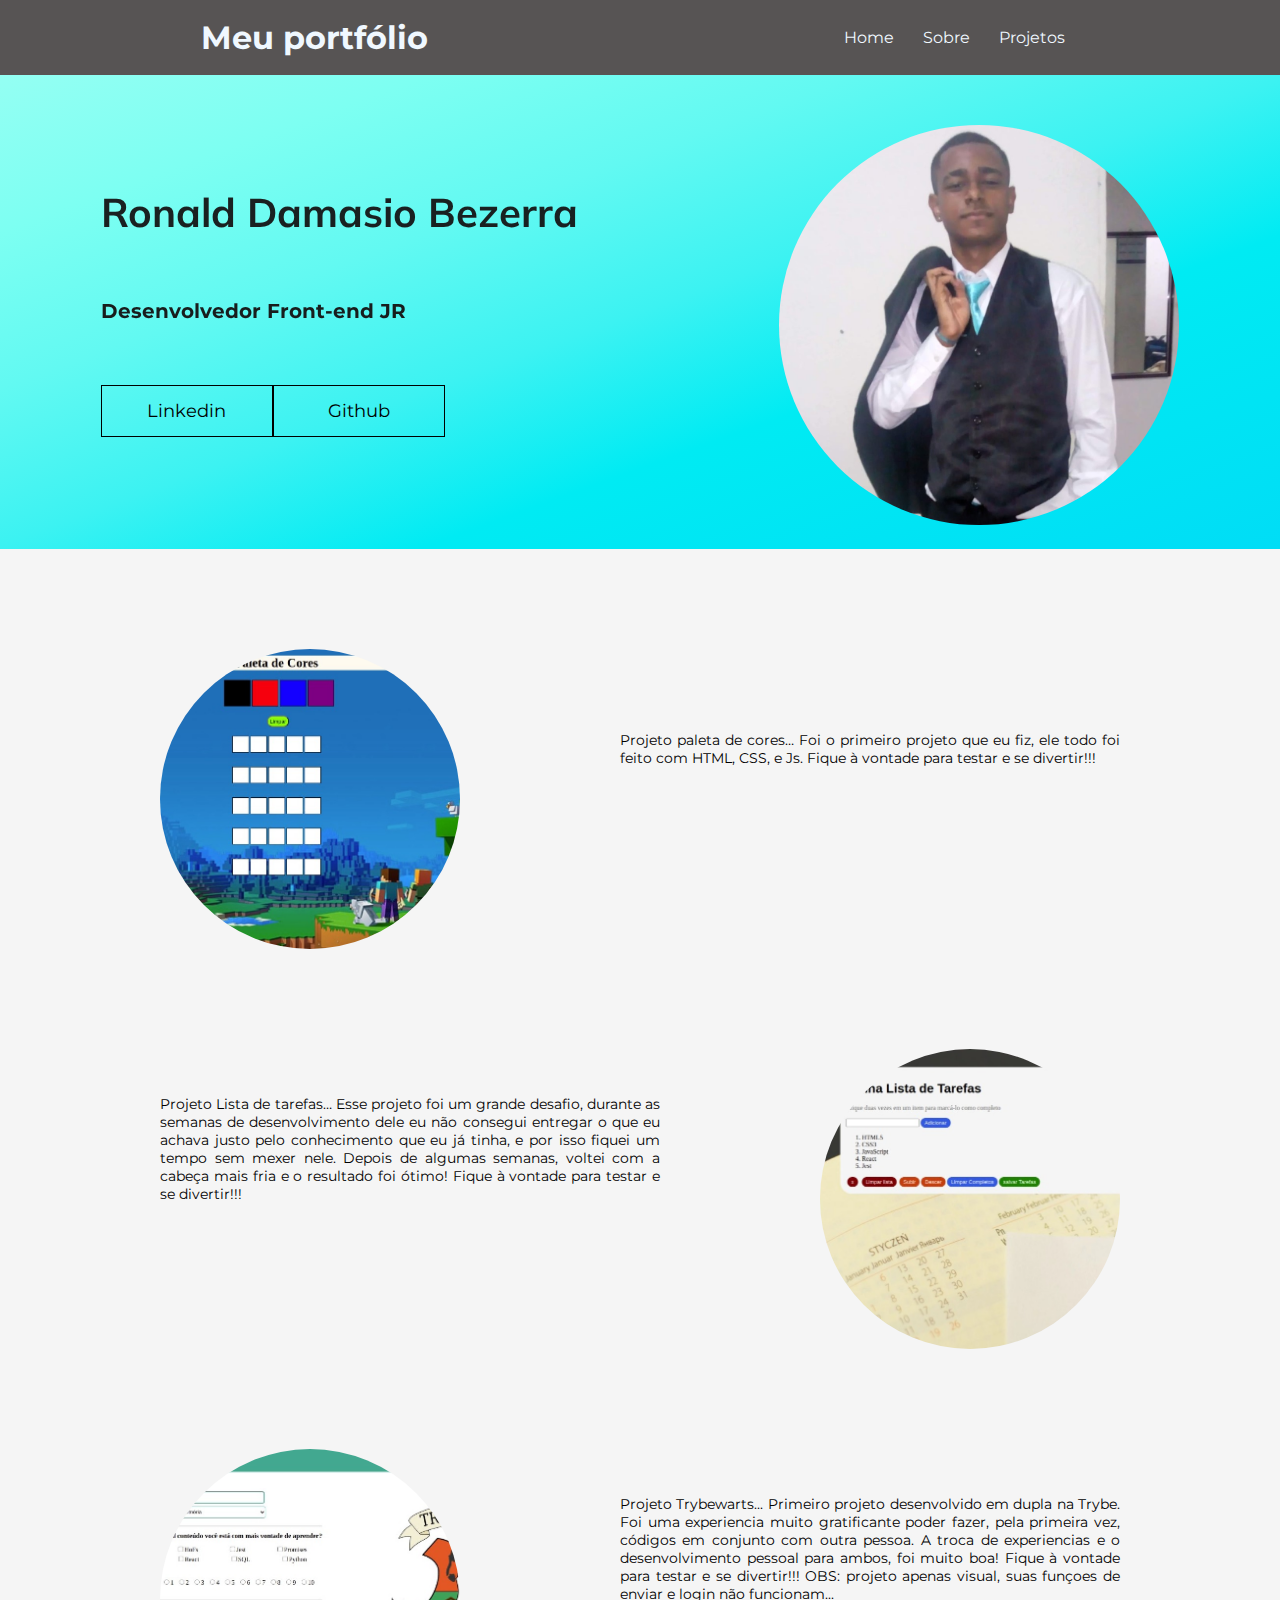
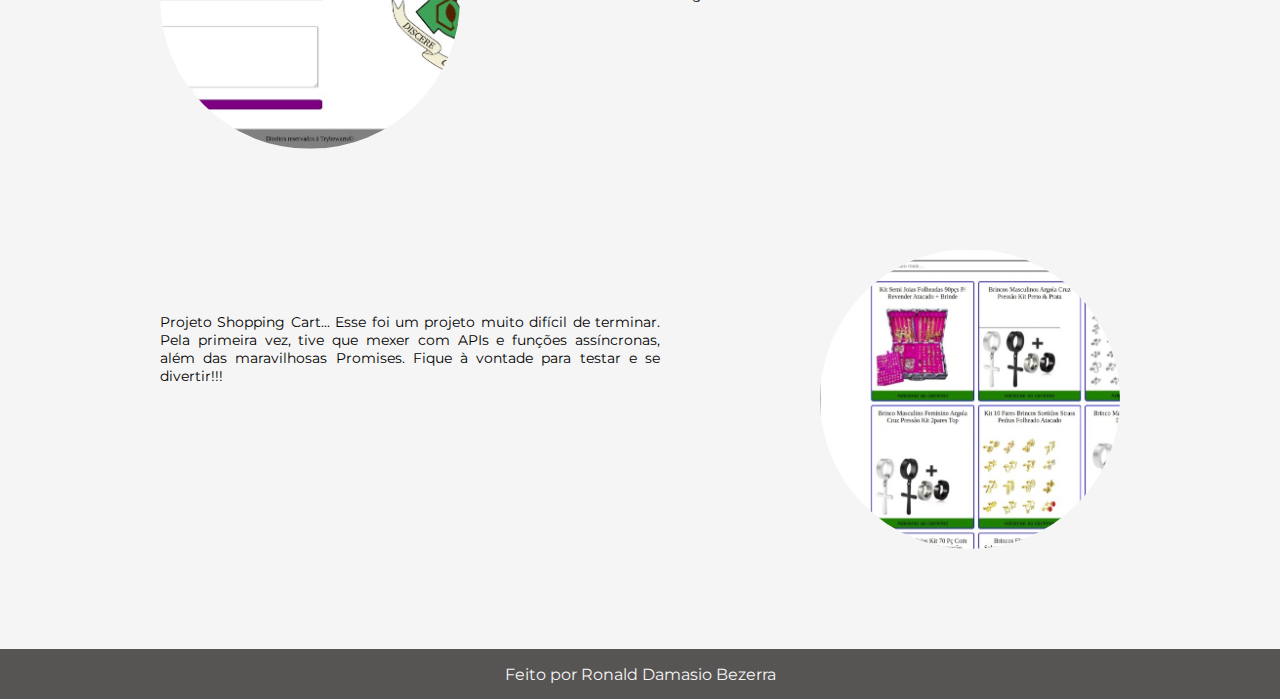
<file: index.html>
<!DOCTYPE html>
<html lang="pt-BR">
<head>
    <meta charset="UTF-8">
    <meta http-equiv="X-UA-Compatible" content="IE=edge">
    <meta name="viewport" content="width=device-width, initial-scale=1.0">
    <title>Meu portfólio</title>
    <link rel="stylesheet" href="style.css">
    <link rel="stylesheet" href="style.media-scean.css">
    <link rel="preconnect" href="https://fonts.googleapis.com">
    <link rel="preconnect" href="https://fonts.gstatic.com" crossorigin>
    <link href="https://fonts.googleapis.com/css2?family=Montserrat:wght@400;500&display=swap" rel="stylesheet">
    <link rel="preconnect" href="https://fonts.googleapis.com">
    <link rel="preconnect" href="https://fonts.gstatic.com" crossorigin>
    <link href="https://fonts.googleapis.com/css2?family=Mulish:wght@300&display=swap" rel="stylesheet">
</head>
<body>
    <header id="content-header">
        <section>
            <h1>Meu portfólio</h1>
        </section>
        <nav id="content-nav">
            <p><a href="#content-section-of-main">Home</a></p>
            <p><a href="#span-Imagem">Sobre</a></p>
            <p><a href="#project-link">Projetos</a></p>
        </nav>
    </header>
    <main id="main-content">
        <section id="content-section-of-main">
            <h1>
                Ronald Damasio Bezerra
            </h1>
            
            <h2>
                Desenvolvedor Front-end JR
            </h2>
            <section id="content-liks">
                <span id="span-liks">
                        <a href="https://www.linkedin.com/in/ronalddamasio/" target="_blank">
                            <div>
                                <p>Linkedin</p>
                            </div>
                        </a>
                        <a href="https://github.com/RonaldDBezerra" target="_blank">
                            <div>
                                <p>Github</p>
                            </div>
                        </a>
                </span>
            </section>
        </section>
        <span id="span-Imagem">
            <img src="./foto" alt="minha-Imagem">
        </span>
    </main>
    <section id="content-project">
        <section id="project-link" class="project">
            <a id="pixel-art" href="/projetos/pixels-art/" target="_blank">
            </a>
            <div>
                <p>Projeto paleta de cores… Foi o primeiro projeto que eu fiz, ele todo foi feito com HTML, CSS, e Js. Fique à vontade para testar e se divertir!!!</p>
            </div>
        </section>
        <section class="project test">
            <div>
                <p>Projeto Lista de tarefas… Esse projeto foi um grande desafio, durante as semanas de desenvolvimento dele eu não consegui entregar o que eu achava justo pelo conhecimento que eu já tinha, e por isso fiquei um tempo sem mexer nele. Depois de algumas semanas, voltei com a cabeça mais fria e o resultado foi ótimo! Fique à vontade para testar e se divertir!!!</p>
            </div>
            <a id="todo-list" href="/projetos/todo-list" target="_blankgi">
            </a>
        </section>
        <section class="project">
            <a id="trybeWarts" href="/projetos/trybewarts" target="_blank">
            </a>
            <div>
                <p>Projeto Trybewarts... Primeiro projeto desenvolvido em dupla na Trybe. Foi uma experiencia muito gratificante poder fazer, pela primeira vez, códigos em conjunto com outra pessoa. A troca de experiencias e o desenvolvimento pessoal para ambos, foi muito boa! Fique à vontade para testar e se divertir!!! OBS: projeto apenas visual, suas funçoes de enviar e login não funcionam...</p>
            </div>
        </section>
        <section class="project test">
            <div>
                <p>Projeto Shopping Cart... Esse foi um projeto muito difícil de terminar. Pela primeira vez, tive que mexer com APIs e funções assíncronas, além das maravilhosas Promises. Fique à vontade para testar e se divertir!!!</p>
            </div>
            <a id="shopping-cart" href="/projetos/shopping-cart" target="_blank">
            </a>
        </section>
    </section>
    <footer id="content-footer">
        <span><p>Feito por Ronald Damasio Bezerra</p></span>
    </footer>
</body>
</html>
</file>
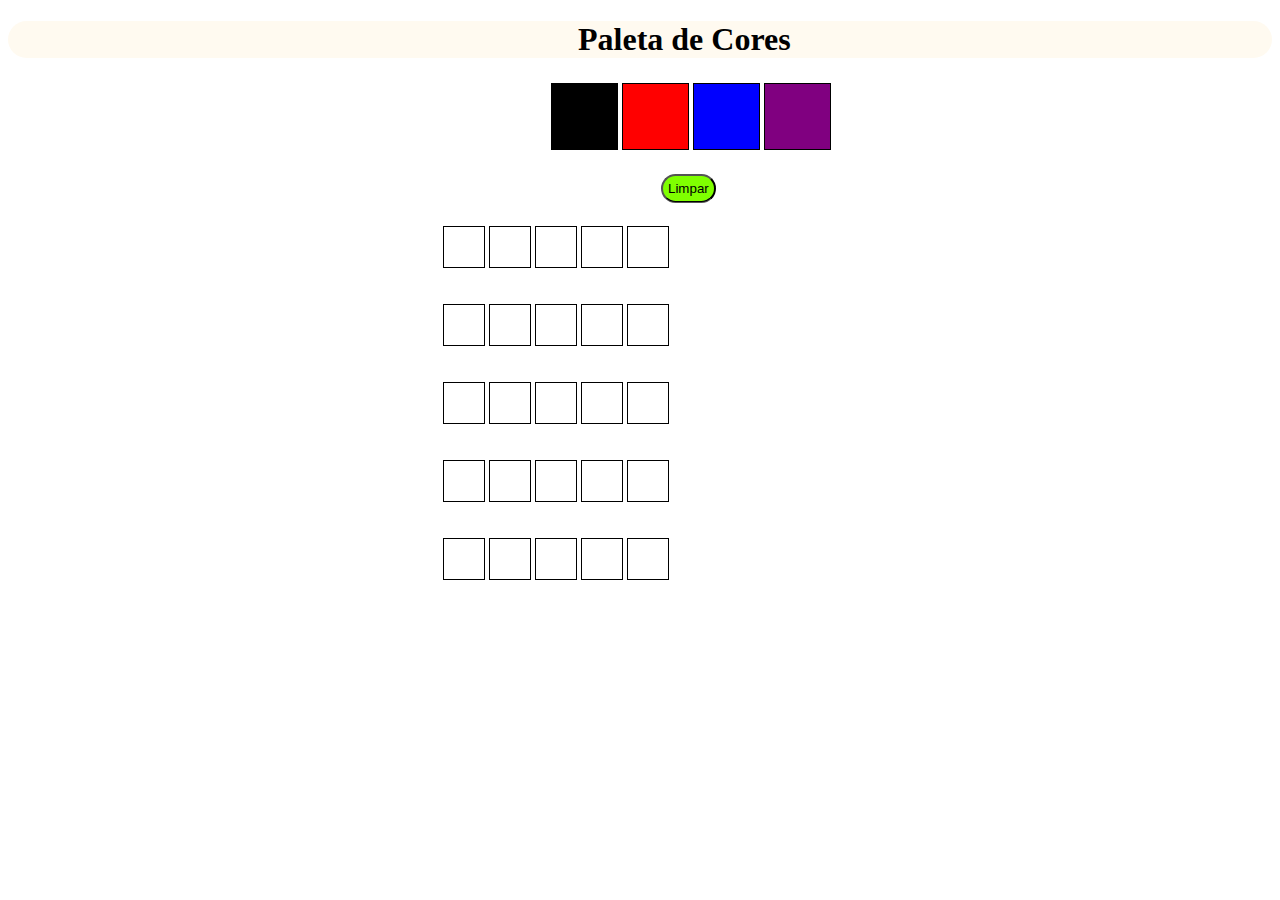
<file: projetos/pixels-art/index.html>
<!DOCTYPE html>
<html lang="pt-BR">
<head>
    <meta charset="UTF-8">
    <meta http-equiv="X-UA-Compatible" content="IE=edge">
    <meta name="viewport" content="width=device-width, initial-scale=1.0">
    <link rel="stylesheet" href="style.css">
    <title>Document</title>

</head>
<body>
    <header id="titulo">
        <h1 id="title">Paleta de Cores</h1>
    </header>
    <section id="color-palette">
        <div class="color"></div>
        <div class="color"></div>
        <div class="color"></div>
        <div class="color"></div>
    </section>
    <section id="button-Reset">
        <button id="clear-board">Limpar</button>
    </section>
    <section id="pixel-board">
        <section class="base" >
            <div class = 'pixel' ></div>
            <div class = 'pixel' ></div>
            <div class = 'pixel' ></div>
            <div class = 'pixel' ></div>
            <div class = 'pixel' ></div>
        </section>
        <section class="base" >
            <div class = 'pixel' ></div>
            <div class = 'pixel' ></div>
            <div class = 'pixel' ></div>
            <div class = 'pixel' ></div>
            <div class = 'pixel' ></div>
        </section>
        <section class="base" >
            <div class = 'pixel' ></div>
            <div class = 'pixel' ></div>
            <div class = 'pixel' ></div>
            <div class = 'pixel' ></div>
            <div class = 'pixel' ></div>
        </section>
        <section class="base" >
            <div class = 'pixel' ></div>
            <div class = 'pixel' ></div>
            <div class = 'pixel' ></div>
            <div class = 'pixel' ></div>
            <div class = 'pixel' ></div>
        </section>
        <section class="base" >
            <div class = 'pixel' ></div>
            <div class = 'pixel' ></div>
            <div class = 'pixel' ></div>
            <div class = 'pixel' ></div>
            <div class = 'pixel' ></div>
        </section>
    </section>
    <script src="script.js"></script>
</body>
</html>
</file>
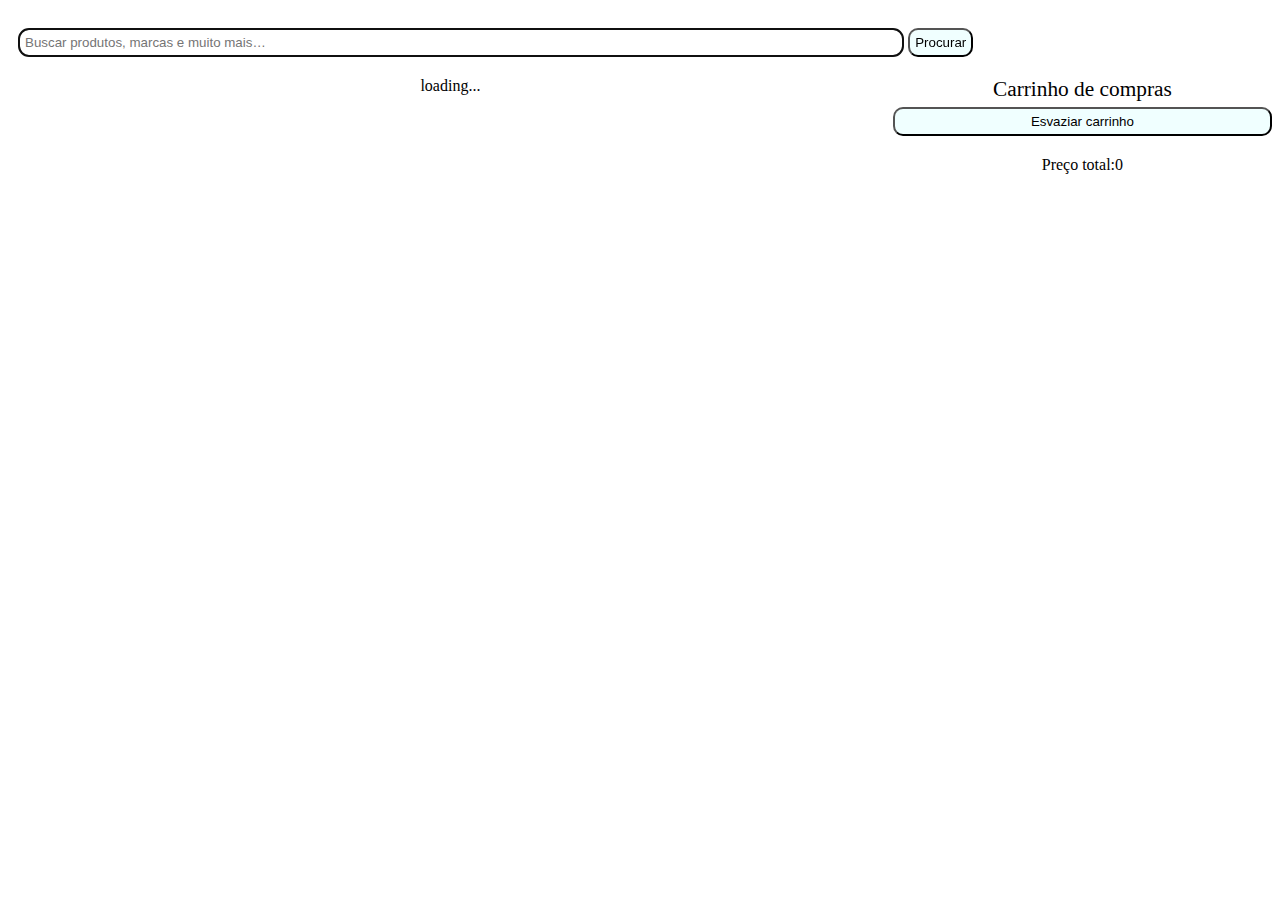
<file: projetos/shopping-cart/index.html>
<!DOCTYPE html>
<html lang="en">
  <head>
    <meta charset="UTF-8" />
    <meta name="viewport" content="width=device-width, initial-scale=1.0" />
    <meta http-equiv="X-UA-Compatible" content="ie=edge" />
    <title>Document</title>
    <link rel="stylesheet" href="style.css" />
    <script src="script.js"></script>
  </head>

  <body>
    <section id="container-search">
      <input type="text" id="search" aria-label="Digite o que você quer encontrar" name="as_word" placeholder="Buscar produtos, marcas e muito mais…" maxlength="120" autofocus="" autocapitalize="off" autocorrect="off" spellcheck="false" autocomplete="off" tabindex="2">
      <input type="button" id="button" value="Procurar">
    </section>
    <section class="container-section">
      <section class="items"></section>
      <section class="cart">
        <span class="cart__title">Carrinho de compras</span>
        <button class="empty-cart">Esvaziar carrinho</button>
        <span id="span-content">Preço total:<span class="total-price"></span></span>
        <ol class="cart__items"></ol>
      </section>
    </section>
  </body>
</html>
</file>
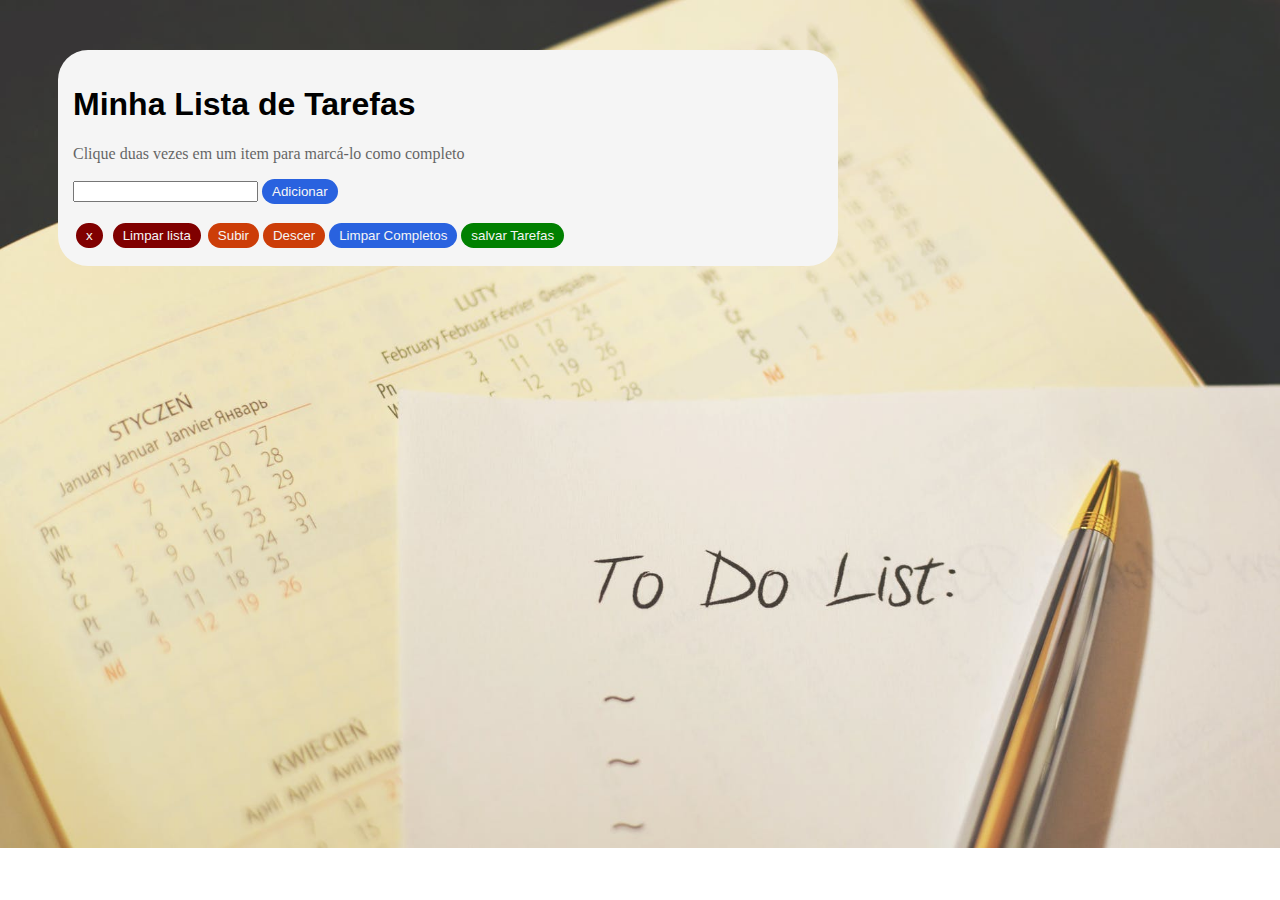
<file: projetos/todo-list/index.html>
<!DOCTYPE html>
<html lang="pt-BR">
<head>
    <meta charset="UTF-8">
    <meta http-equiv="X-UA-Compatible" content="IE=edge">
    <meta name="viewport" content="width=device-width, initial-scale=1.0">
    <link rel="stylesheet" href="style.css">
    <title>Document</title>
</head>
<body>
    <main id="content-item">
        <header>
            <h1>Minha Lista de Tarefas</h1>
        </header>
        <p id="funcionamento">Clique duas vezes em um item para marcá-lo como completo</p>
        <input id="texto-tarefa">
        <button id="criar-tarefa">Adicionar</button>
        <ol id="lista-tarefas"></ol>
        <button id="remover-selecionado">x</button>
        <button id="apaga-tudo">Limpar lista</button>
        <button id="para-cima">Subir</button>
        <button id="para-baixo">Descer</button>
        <button id="remover-finalizados">Limpar Completos</button>
        <button id="salvar-tarefas">salvar Tarefas</button>
    </main>
    <script src = "script.js"></script>
</body>
</html>
</file>
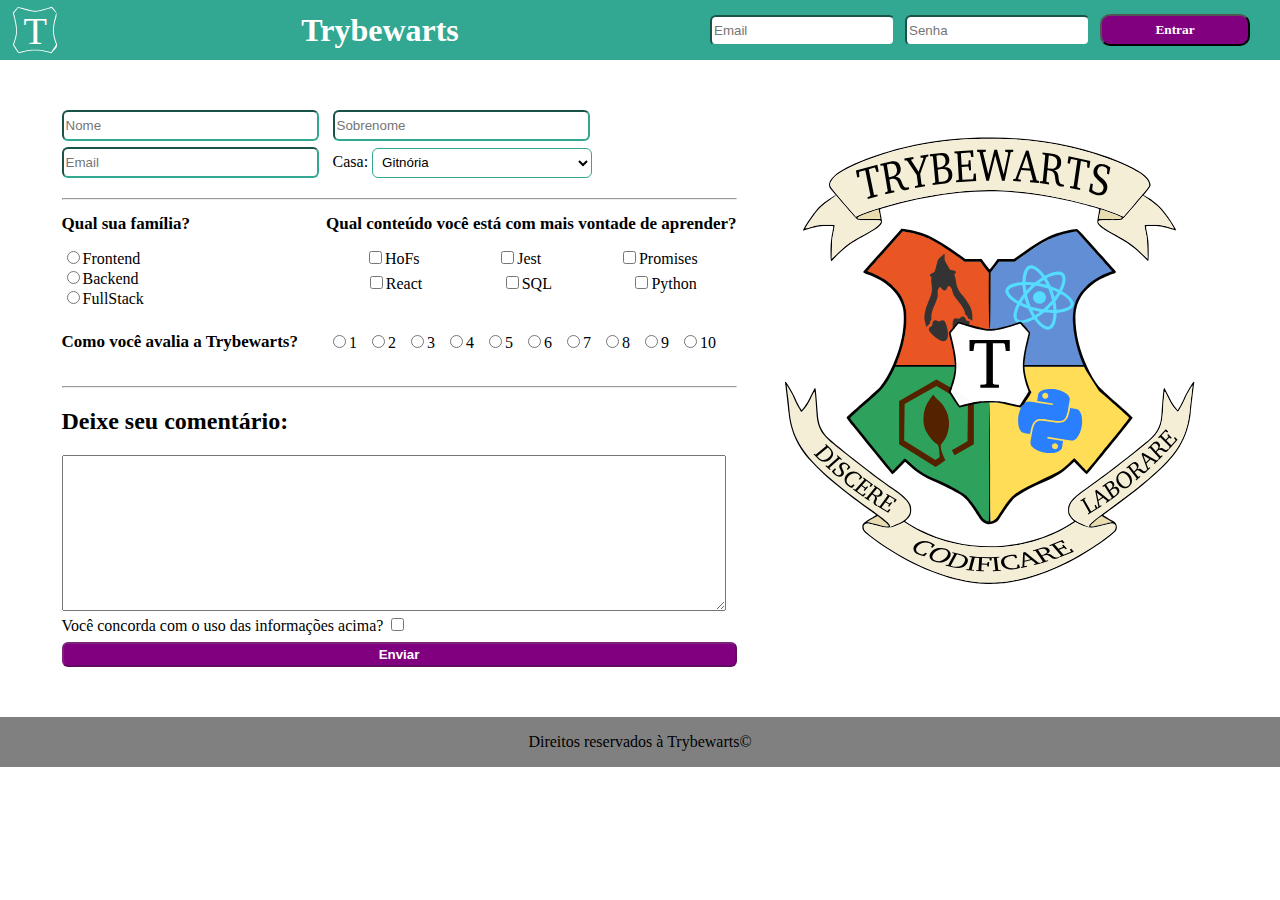
<file: projetos/trybewarts/index.html>
<!DOCTYPE html>
<html lang="en">

<head>
    <meta charset="UTF-8">
    <meta http-equiv="X-UA-Compatible" content="IE=edge">
    <meta name="viewport" content="width=device-width, initial-scale=1.0">
    <title>Document</title>
    <link rel="stylesheet" href="style.css">
</head>

<body>
    <header class="header">
        <img class="trybewarts-header-logo" src="images/trybewarts-header-logo.svg" alt="logo-trybewarts">
        <h1 id="trybewarts-header-title">Trybewarts</h1>
        <form action="" class="trybewarts-login">
            <input type="email" name="email" placeholder="Email">
            <input type="password" name="password" placeholder="Senha">
            <button id="button-entrar">Entrar</button>
        </form>
    </header>
    <main>
        <form action="" id="evaluation-form">
            <div>
                <input type="text" id="input-name" placeholder="Nome">
                <input type="text" id="input-lastname" placeholder="Sobrenome">
                <input type="email" id="input-email" placeholder="Email">
                <label for="house">Casa:</label>
                <select name="house" id="house">
                    <option value="Gitnória" id="gitnoria-house">Gitnória</option>
                    <option value="Reactpuff" id="reactpuff-house">Reactpuff</option>
                    <option value="Corvinode" id="corvinode-house">Corvinode</option>
                    <option value="Pytherina" id="pytherina-house">Pytherina</option>
                </select>
            </div>
            <hr>
            <section id="section-content-family">
                <div id="container-family">
                    <h2 id="label-family">Qual sua família?</h2>
                    <label for="input-frontend">
                        <input type="radio" name="family" id="input-frontend" value="Frontend">Frontend
                    </label>
                    <label for="input-backend">
                        <input type="radio" name="family" id="input-backend" value="Backend">Backend
                    </label>
                    <label for="input-fullstack">
                        <input type="radio" name="family" id="input-fullstack" value="FullStack">FullStack
                    </label>
                </div>
                <div id="container-content">
                    <h2 id="label-content">Qual conteúdo você está com mais vontade de aprender?</h2>
                    <div class="div-content">
                        <label for="input-HoFs">
                            <input type="checkbox" name="HoFs" value="HoFs" id="input-HoFs">HoFs
                        </label>
                        <label for="input-Jest">
                            <input type="checkbox" name="Jest" value="Jest" id="input-Jest">Jest
                        </label>
                        <label for="input-Promises">
                            <input type="checkbox" name="Promises" value="Promises" id="input-Promises">Promises
                    </div>
                    <div class="div-content">
                    </label>
                    <label for="input-React">
                        <input type="checkbox" name="React" value="React" id="input-React">React
                    </label>
                    <label for="input-SQL">
                        <input type="checkbox" name="SQL" value="SQL" id="input-SQL">SQL
                    </label>
                    <label for="input-Python">
                        <input type="checkbox" name="Python" value="Python" id="input-Python">Python
                    </label>
                    </div>
                </div>
            </section>
            <section id="section-rate">
                <h2 id="label-rate">Como você avalia a Trybewarts?</h2>
                <label for="input-rate-1">
                    <input id="input-rate-1" type="radio" value="1" name="rate">1
                </label>
                <label for="input-rate-2">
                    <input id="input-rate-2" type="radio" value="2" name="rate">2
                </label>
                <label for="input-rate-3">
                    <input id="input-rate-3" type="radio" value="3" name="rate">3
                </label>
                <label for="input-rate-4">
                    <input id="input-rate-4" type="radio" value="4" name="rate">4
                </label>
                <label for="input-rate-5">
                    <input id="input-rate-5" type="radio" value="5" name="rate">5
                </label>
                <label for="input-rate-6">
                    <input id="input-rate-6" type="radio" value="6" name="rate">6
                </label>
                <label for="input-rate-7">
                    <input id="input-rate-7" type="radio" value="7" name="rate">7
                </label>
                <label for="input-rate-8">
                    <input id="input-rate-8" type="radio" value="8" name="rate">8
                </label>
                <label for="input-rate-9">
                    <input id="input-rate-9" type="radio" value="9" name="rate">9
                </label>
                <label for="input-rate-10">
                    <input id="input-rate-10" type="radio" value="10" name="rate">10
                </label>
            </section>
            <hr>
            <section>
                <h2 class="textarea">Deixe seu comentário:</h2>
                <textarea cols="80" rows="10" maxlength="500"></textarea>
            </section>
            <section id="section-checkbox">
                <label id="label-infos" for="agreement">Você concorda com o uso das informações acima?</label>
                <input type="checkbox" id="agreement">
            </section>
            <section id="section-button-enviar"> 
                <button type="submit" id="submit-btn" disabled>Enviar</button>
            </section>
        </form>
        <img id="trybewarts-forms-logo" src="images/trybewarts-colored.svg" alt="imagem-logo">
    </main>
    <footer>
        <p>Direitos reservados à Trybewarts©</p>
    </footer>
    <script src="script.js"></script>
</body>

</html>
</file>
<file: style.css>
* {
  padding: 0%;
  margin: 0%;
}

body {
  font-family: 'Montserrat', sans-serif;
  background-color: whitesmoke;
  padding-top: 75px;
}
#content-header{
  display: flex;
  height: 75px;
  justify-content: space-around;
  align-items: center;
  background-color: rgb(87, 84, 84);

  position:fixed;
  top: 0;
  width: 100%;
}

#content-header h1 {
  color: aliceblue;
}

#content-nav {
    width: 250px;
    display: flex;
    justify-content: space-around;
    cursor: pointer;
}

a {
  text-decoration: none;
  color: black;
}

#content-nav a {
  color: aliceblue;
}

#content-header p {
    color: aliceblue;
}

#main-content {
    display: flex;
    align-items: center;
    justify-content: space-around;
    background-image: linear-gradient(160deg, #94fff3 0, #7dfff2 16.67%, #62f9f2 33.33%, #3cf2f2 50%, #00ebf3 66.67%, #00e4f4 83.33%, #00ddf6 100%);
}

#content-section-of-main {
    display: flex;
    height: 250px;
    flex-direction: column;
    justify-content: space-between;
}

#content-section-of-main h1 {
  font-family:'Mulish', sans-serif;;
  font-size: 45px;
  color: rgb(22, 22, 22);
  opacity: 95%;
}

#content-section-of-main h2 {
  color: rgb(22, 22, 22);
  opacity: 97%;
}

#span-Imagem img {
  margin-top: 80px;
  margin-bottom: 20px;
  border-radius: 50%;
  height: 450px;
  width: 450px;
}

#span-liks {
    display: flex;
    align-items: center;
}

#span-liks div {
  display: flex;
  border: solid 1px;
  height: 60px;
  width: 170px;
  justify-content: center;
  align-items: center;
}

#span-liks div p {
    font-size: 18px;
    cursor: pointer;
}

#content-project {
  display: flex;
  flex-direction: column;
}

.project {
  display: flex;
  justify-content: space-evenly;
  align-items: center;
  width: 100%;
}

.project #pixel-art{
  display: flex;
  background-image: url('/imagens/pixels-art.jpeg');
  background-repeat: no-repeat;
  background-size: cover;
  background-position: center;
  height: 400px;
  width: 400px;
  margin-top: 100px;
  border-radius: 50%;
  transition: 0.6s;
}

.project #pixel-art:hover{
  width: 450px;
  height: 450px;
  transition: 00.6s;
}

.project #todo-list{
    display: flex;
    background-image: url('/imagens/todo-list.jpeg');
    background-repeat: no-repeat;
    background-size: cover;
    height: 400px;
    width: 400px;
    margin-top: 100px;
    border-radius: 50%;
    transition: 00.6s;
  }

  .project #todo-list:hover{
  width: 450px;
  height: 450px;
  transition: 00.6s;
  }

  .project #trybeWarts{
    display: flex;
    background-image: url('/imagens/trybeWarts.jpeg');
    background-repeat: no-repeat;
    background-size: cover;
    background-position: center;
    height: 400px;
    width: 400px;
    margin-top: 100px;
    border-radius: 50%;
    transition: 00.6s;
  }

  .project #trybeWarts:hover{
  transition: 00.6s;
  height: 450px;
  width: 450px;
  }

  .project #shopping-cart{
    display: flex;
    background-image: url('/imagens/Shoping-Cart.jpeg');
    background-repeat: no-repeat;
    background-size: cover;
    height: 400px;
    width: 400px;
    margin-top: 100px;
    border-radius: 50%;
    transition: 00.6s;
  }

  .project #shopping-cart:hover {
    transition: 00.6s;
    height: 450px;
    width: 450px;
  }

#content-project div {
  width: 500px;
  text-align: justify;
} 

#project {
  display: flex;
}

#content-footer {
  display: flex;
  justify-content: center;
  align-items: center;
  margin-top: 100px;
  height: 50px;
  background-color: rgb(87, 84, 84);
  color: whitesmoke;
}
</file>
<file: style.media-scean.css>
@media screen and (min-width: 320px) and (max-width: 480px) {

  body{
    padding-top: 0px;
}
#content-header{
    display:flex;
    flex-direction: column;
    justify-content: center;
    align-items: center;
    height: 75px;
    align-items: center;
    background-color: rgb(87, 84, 84);

    position:static;
}

#content-header nav{
    display: none;
}

#main-content {
    display: flex;
    flex-direction: column;
    align-items: center;
    justify-content: space-around;
    background-color:rgb(58, 201, 211);
}

#span-Imagem img {
    margin-top: 15px;
    margin-bottom: 10px;
    border-radius: 50%;
    height: 250px;
    width: 250px;
    order: 1;
  }

#content-section-of-main {
    display: flex;
    height: 250px;
    flex-direction: column;
    justify-content: space-between;
    align-items: center;
    order: 2;
}

#content-section-of-main h1 {
    font-family:'Mulish', sans-serif;;
    font-size: 27px;
    color: rgb(22, 22, 22);
    opacity: 95%;
  }

#content-section-of-main h2 {
    font-size: 17px;
    color: rgb(22, 22, 22);
    opacity: 97%;
  }

  #span-liks div {
    margin-bottom: 10px;
    height: 40px;
    width: 150px;
  }

  #content-project div {
    width: 300px;
    text-align: justify;
  } 

  .project{
      flex-direction: column;
    }

    .test {
      flex-direction: column-reverse;
    }

  .project p{
    margin-top: 25px;
    font-size: 15px;
  }

  .project #pixel-art{
      margin-top: 30px;
      width: 250px;
      height: 250px;
    }

    .project #todo-list{
    margin-top: 30px;
    width: 250px;
    height: 250px;
    }

    .project #trybeWarts{
    margin-top: 30px;
    width: 250px;
    height: 250px;
    }

    .project #shopping-cart{
    margin-top: 30px;
    width: 250px;
    height: 250px;
    }

    #content-footer{
    margin-top: 50px;
}

.project #pixel-art:hover{
    width: 250px;
    height: 250px;
    transition: none;
}

.project #todo-list:hover{
    width: 250px;
    height: 250px;
    transition: none;
}

.project #trybeWarts:hover{
    width: 250px;
    height: 250px;
    transition: none;
}

.project #shopping-cart:hover{
    width: 250px;
    height: 250px;
    transition: none;
 }
}


@media screen and (min-width: 1025px) and (max-width: 1280px) {
#span-Imagem img {
    margin-top: 50px;
    height: 400px;
    width: 400px;
    }

#content-section-of-main h1 {
    font-size: 40px;
    }

#content-section-of-main h2 {
    font-size: 20px;
    }

#span-liks div {
    height: 50px;
      }

.project #pixel-art{
    height: 300px;
    width: 300px;
}

.project #todo-list{
    height: 300px;
    width: 300px;
}

.project #trybeWarts{
    height: 300px;
    width: 300px;
}

.project #shopping-cart{
    height: 300px;
    width: 300px;
}

.project p{
    font-size: 14px;
  }
}
</file>
<file: projetos/pixels-art/style.css>
body {
    background-image: url('https://www.oficinadanet.com.br/imagens/post/15181/minecraft-2020.jpg');
    background-repeat: no-repeat;
    background-size: cover;

}

#titulo {
background-color:floralwhite;
border-radius: 50px;
}

h1 {
  margin-left: 570px;
  color:black;
}
#color-palette {
  padding-top: 3px;
  margin-left: 543px;
}

.color {
  display: inline-block;
  width: 65px;
  height: 65px;
  border-style: solid;
  border-color: black;
  border-width: 1px;
}

#pixel-board {
    width: 400px;
    height: 400px;
    margin-left: auto;
    margin-right: auto;
    margin-top: 3px;
}

.base {
    width: 394px;
    height: 72px;
    padding: 3px;

}

.pixel {
    display: inline-block;
    width: 40px;
    height: 40px;
    border-style: solid;
    border-color: black;
    border-width: 1px;
}

#clear-board {
    margin: 20px;
    padding: 5px;
    cursor: pointer;
    /* color:seashell; */
    display: block;
    margin-left: 653px;
    background-color: chartreuse;
    border-bottom-style: groove;
    border-radius: 50px;
}
</file>
<file: projetos/shopping-cart/style.css>
/* body {
  background-color: ;
} */
.container-section {
  display: flex;
  justify-content: space-around;
  width: 100%;
}

#search {
  margin-top: 20px;
  margin-bottom: 20px;
  margin-left: 10px;
  width: 69%;
  border-radius: 10px;
  padding: 5px;
}

#button {
  padding: 5px;
  border-radius: 10px;
  background-color: azure;
  cursor: pointer;
}

.items {
  display: flex;
  flex-basis: 70%;
  flex-wrap: wrap;
  justify-content: center;
}

.item {
  border: 2px solid blue;
  border-radius: 5px;
  box-sizing: border-box;
  display: flex;
  flex-direction: column;
  height: auto;
  margin: 5px;
  width: 25%;
}

.item .item__sku {
  display: none;
}

.item .item__title {
  flex-grow: 1;
  padding: 10px;
  text-align: center;
}

.item .item__image {
  width: 80%;
}

.item .item__add {
  background-color: green;
  border: 0;
  cursor: pointer;
  margin: 0;
  padding: 5px;
}

.empty-cart {
  padding: 5px;
  border-radius: 10px;
  background-color: azure;
  cursor: pointer;
  margin-top: 5px;
}

#span-content {
  text-align: center;
  margin-top: 20px;
}

.cart {
  display: flex;
  flex-basis: 30%;
  flex-flow: column wrap;
}

.cart__item {
  border: solid 1px black;
  margin: 10px;
  cursor: pointer;
}

.cart .cart__title {
  flex-basis: 1;
  font-size: 16pt;
  text-align: center;
}
</file>
<file: projetos/todo-list/style.css>
body {
  background-image: url('./pen-calendar-to-do-checklist.jpg');
  background-repeat: no-repeat;
  background-size: cover;
  /* background-position: center center; */
}

h1 {
  font-family: sans-serif;
}

#funcionamento {
  opacity: 60%;
}

#remover-selecionado {
  border-radius: 30px;
  padding: 5px 10px;
  color: whitesmoke;
  border: solid;
  font-family: Arial, Helvetica, sans-serif;
  background-color: maroon;
  cursor: pointer;
}

#criar-tarefa {
  border-radius: 30px;
  padding: 5px 10px;
  color: whitesmoke;
  border: rgb( 41 98 223 );
  font-family: Arial, Helvetica, sans-serif;
  background-color: rgb( 41 98 223 );
  cursor: pointer;
}

#apaga-tudo {
  border-radius: 30px;
  padding: 5px 10px;
  color: whitesmoke;
  border: solid;
  font-family: Arial, Helvetica, sans-serif;
  background-color: maroon;
  cursor: pointer;
}

#remover-finalizados {
  border-radius: 30px;
  padding: 5px 10px;
  color: whitesmoke;
  border: rgb( 41 98 223 );
  font-family: Arial, Helvetica, sans-serif;
  background-color: rgb( 41 98 223 );
  cursor: pointer;
}

#salvar-tarefas {
  border-radius: 30px;
  padding: 5px 10px;
  color: whitesmoke;
  border: rgb( 41 98 223 );
  font-family: Arial, Helvetica, sans-serif;
  background-color: green;
  cursor: pointer;
}

#content-item {
  background-color: whitesmoke;
  width: 750px;
  margin: 50px;
  padding: 15px;
  border-radius: 30px;
}

#para-cima {
  border-radius: 30px;
  padding: 5px 10px;
  color: whitesmoke;
  border: rgb( 41 98 223 );
  font-family: Arial, Helvetica, sans-serif;
  background-color: rgb(204 61 8);
  cursor: pointer;
}

#para-baixo {
  border-radius: 30px;
  padding: 5px 10px;
  color: whitesmoke;
  border: rgb( 41 98 223 );
  font-family: Arial, Helvetica, sans-serif;
  background-color: rgb(204 61 8);
  cursor: pointer;
}

.selected {
  background-color: rgb(175 165 165);
}

.completed {
  text-decoration: line-through;
}
</file>
<file: projetos/trybewarts/style.css>
body {
  margin: 0;
}

.header {
  display: flex;
  background-color: rgb(50, 167, 145);
  justify-content: space-between;
  align-items: center;
  color: white;
  height: 60px;
}

.trybewarts-header-logo {
  width: 50px;
  height: 50px;
  margin: 10px;
}

.trybewarts-login {
  display: flex;
  align-items: center;
  padding: 20px;
}

main {
  display: flex;
  justify-content: space-around;
  padding: 50px;
}

#evaluation-form {
  display: flex;
  flex-direction: column;
  width: 675px;
}

#input-name {
  width: 249px;
  margin-right: 10px;
  height: 25px;
  border-radius: 6px;
  border-color: rgb(50, 167, 145);
}

#input-lastname {
  width: 249px;
  margin-right: 10px;
  height: 25px;
  border-radius: 6px;
  border-color: rgb(50, 167, 145);
}

#input-email {
  width: 249px;
  margin-top: 6px;
  margin-right: 10px;
  height: 25px;
  border-radius: 6px;
  border-color: rgb(50, 167, 145);
}

#trybewarts-forms-logo {
  height: 500px;
}

#container-family {
  display: flex;
  flex-direction: column;
}

#label-family {
  font-size: 17px;
}

#label-content {
  font-size: 17px;
}

#label-rate {
  font-size: 17px;
  margin-right: 30px;
}

#section-content-family {
  display: flex;
  justify-content: space-between;
}

#section-rate {
  display: flex;
  align-items: center;
  margin-top: 10px;
}

#section-rate label {
  margin-right: 10px;
}

#section-infos {
  display: flex;
  align-items: center;
}

#section-button-enviar {
  display: flex;
  flex-direction: column;
}

#submit-btn {
  color: white;
  background-color: purple;
  font-weight: 900;
  border-radius: 6px;
  padding: 3px;
  margin-top: 7px;
}

footer {
  display: flex;
  justify-content: center;
  background-color: gray;
}

.div-content {
  display: flex;
  justify-content: space-around;
}

.div-content:nth-of-type( 2 ) {
  margin-top: 5px;
}

.trybewarts-login input:nth-of-type( 1 ) {
  margin-right: 10px;
  height: 25px;
  border-radius: 6px;
  border-color: rgb(50, 167, 145);
}

.trybewarts-login input:nth-of-type( 2 ) {
  margin-right: 10px;
  height: 25px;
  border-radius: 6px;
  border-color: rgb(50, 167, 145);
}

.trybewarts-login button {
  font-family: Times New Roman, Times, serif;
  margin-right: 10px;
  width: 150px;
  border-radius: 10px;
  background-color: purple;
  padding: 6px;
  color: white;
  font-weight: 900;
}

.trybewarts-login button:hover {
  background-color: rgb(95, 13, 95);
  cursor: pointer;
}

#house {
  margin-right: 10px;
  height: 30px;
  border-radius: 6px;
  width: 220px;
  padding: 5px;
  background-color: white;
  border-color: rgb(50, 167, 145);
}

hr {
  margin: 0;
  margin-top: 20px;
}
</file>
